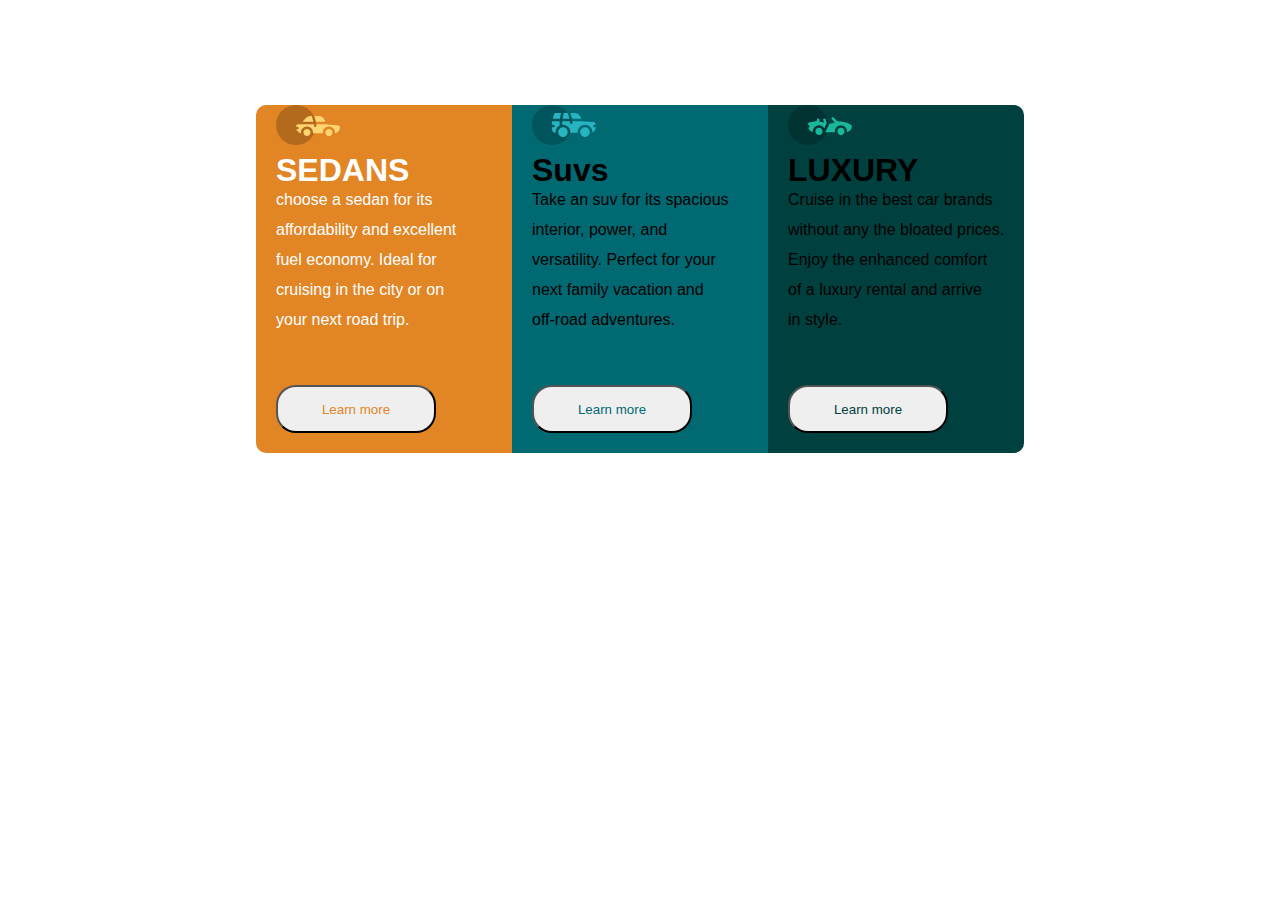
<file: 3_column_preview_card_component/3-column-preview-card-component-main(1)/index.html>
<!DOCTYPE html>
<html lang="en">

<head>
  <meta charset="UTF-8">
  <meta name="viewport" content="width=device-width, initial-scale=1.0">
  <title>Document</title>
  <link rel="stylesheet" href="styles.css">

</head>

<body>
  <div class="container">
    <div id="card-1">
        <img src="./3-column-preview-card-component-main/images/icon-sedans.svg" alt="">
      <h1>SEDANS</h1>
      <P>choose a sedan for its <br>affordability and excellent <br> fuel economy. Ideal for <br> cruising in the city
        or on <br> your next road trip.</P>
        <button>Learn more</button>
    </div>
    <div id="card-2">
        <img src="./3-column-preview-card-component-main/images/icon-suvs.svg" alt="">
      <h1>Suvs</h1>
      <p>Take an suv for its spacious <br> interior, power, and <br> versatility. Perfect for your <br> next family
        vacation and <br> off-road adventures.</p>
        <button>Learn more</button>
    </div>
    <div id="card-3">
        <img src="./3-column-preview-card-component-main/images/icon-luxury.svg" alt="">
      <h1>LUXURY</h1>
      <P>Cruise in the best car brands<br>without any the bloated prices.<br> Enjoy the enhanced comfort<br>of a luxury rental and arrive <br>in style.</P>
      <button>Learn more</button>
    </div>
  </div>
</body>

</html>
</file>
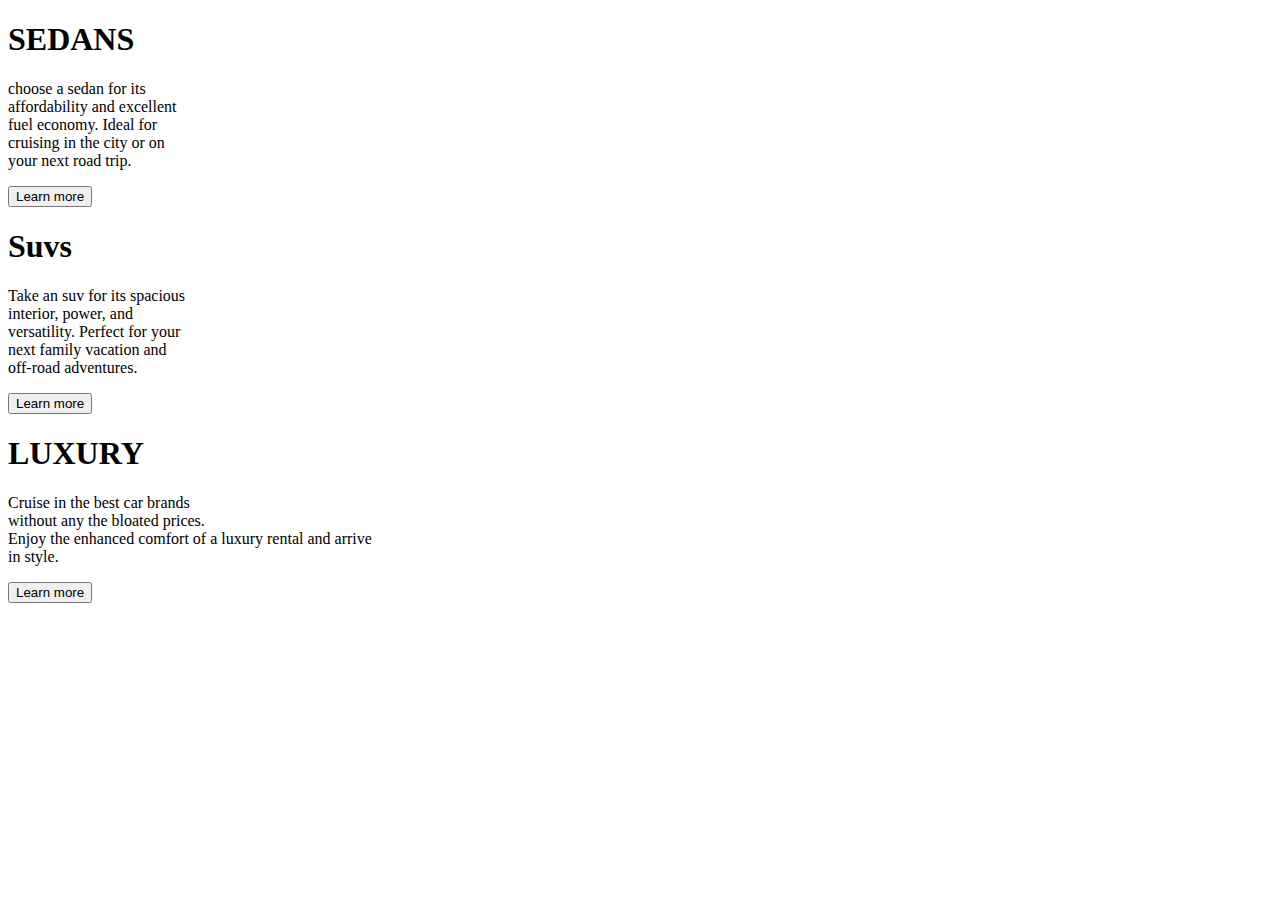
<file: 3_column_preview_card_component/3-column-preview-card-component-main(1)/3-column-preview-card-component-main/index.html>
<!DOCTYPE html>
<html lang="en">

<head>
  <meta charset="UTF-8">
  <meta name="viewport" content="width=device-width, initial-scale=1.0">
  <title>Document</title>
  <link rel="stylesheet" href="">
</head>

<body>
  <div class="container">
    <div id="card-1">
      <h1>SEDANS</h1>
      <P>choose a sedan for its <br>affordability and excellent <br> fuel economy. Ideal for <br> cruising in the city
        or on <br> your next road trip.</P>
        <button>Learn more</button>
    </div>
    <div id="card-2">
      <h1>Suvs</h1>
      <p>Take an suv for its spacious <br> interior, power, and <br> versatility. Perfect for your <br> next family
        vacation and <br> off-road adventures.</p>
        <button>Learn more</button>
    </div>
    <div id="card-3">
      <h1>LUXURY</h1>
      <P>Cruise in the best car brands <br> without any the bloated prices. <br> Enjoy the enhanced comfort of a luxury
        rental and arrive <br>
        in style.</P>
        <button>Learn more</button>
    </div>
  </div>
</body>

</html>
</file>
<file: 3_column_preview_card_component/3-column-preview-card-component-main(1)/styles.css>
* {
    margin: 0;
    padding: 0;
    box-sizing: border-box;
    font-family: sans-serif;
}


.container {
    line-height: 30px;
    display: flex;
    align-items: center;
    justify-content: center;
    border-top-left-radius: 50pxpx;
    border-top-right-radius: 15px;
    margin-top: 95px;
    padding: 10px
}

button {
    margin-top: 50px;
    margin-bottom: 20px;
    border-radius: 20px;
    height: 3rem;
    width: 10rem;

}

#card-1 {
    color: white;
    background-color: #e28525;
    padding-left: 20px;
    border-top-left-radius: 10px;
    border-bottom-left-radius: 10px;
    width: 20vw;

}

#card-1 button {
    color: #e28525;
}

#card-2 {
    background-color: #016972;
    padding-left: 20px;
    width: 20vw;

}

#card-2 button {
    color: #016972;
}

#card-3 {
    background-color: #00403f;
    padding-left: 20px;
    border-top-right-radius: 10px;
    border-bottom-right-radius: 10px;
    width: 20vw;
}

#card-3 button {
    color: #00403f;
}
</file>
